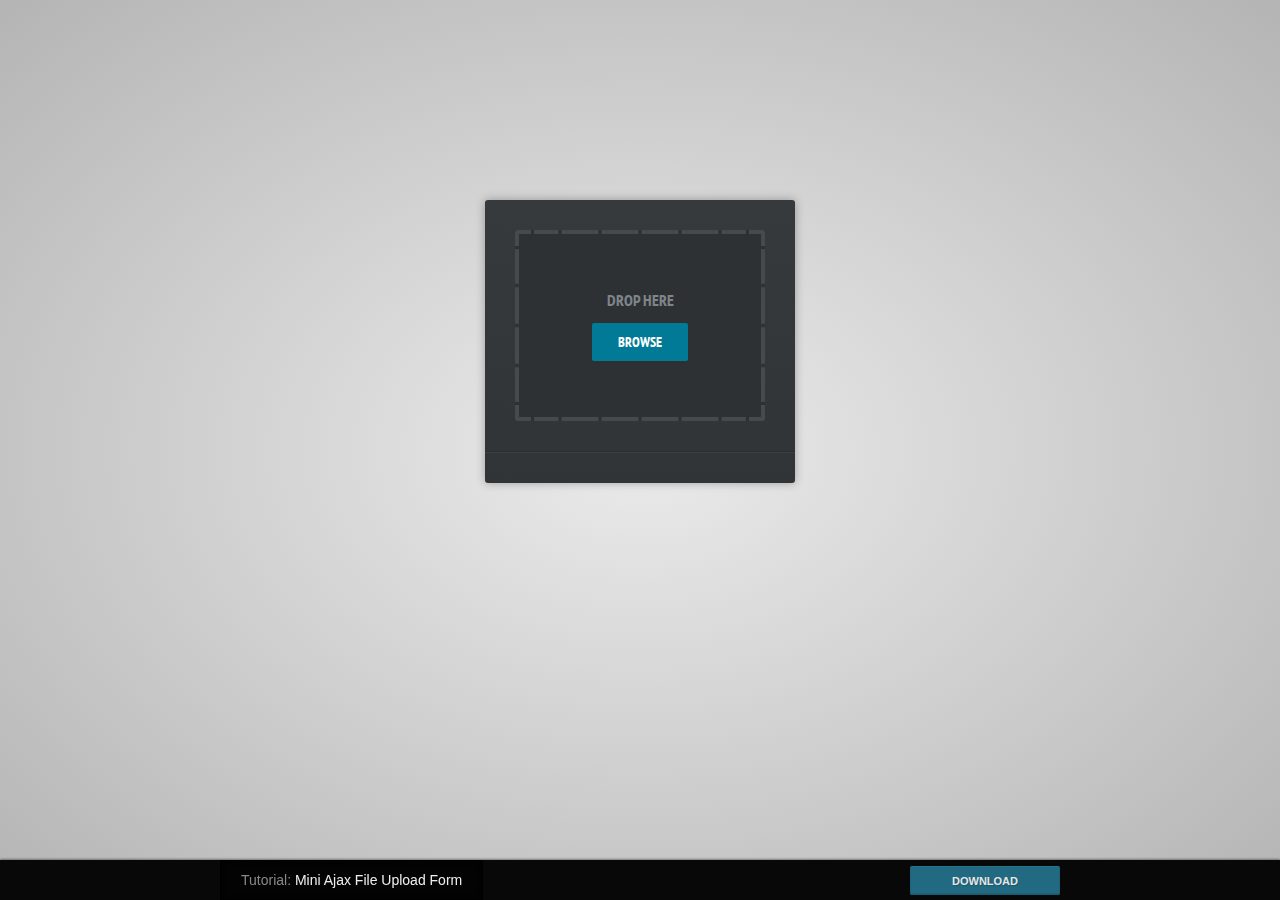
<file: lib/mini-upload-form/index.html>
<!DOCTYPE html>
<html>

	<head>
		<meta charset="utf-8"/>
		<title>Mini Ajax File Upload Form</title>

		<!-- Google web fonts -->
		<link href="http://fonts.googleapis.com/css?family=PT+Sans+Narrow:400,700" rel='stylesheet' />

		<!-- The main CSS file -->
		<link href="assets/css/style.css" rel="stylesheet" />
	</head>

	<body>

		<form id="upload" method="post" action="upload.php" enctype="multipart/form-data">
			<div id="drop">
				Drop Here

				<a>Browse</a>
				<input type="file" name="upl" multiple />
			</div>

			<ul>
				<!-- The file uploads will be shown here -->
			</ul>

		</form>

		<footer>
            <h2><a href="http://tutorialzine.com/2013/05/mini-ajax-file-upload-form/"><i>Tutorial:</i> Mini Ajax File Upload Form</a></h2>
            <div id="tzine-actions">
            	
	            <a id="tzine-download" href="http://tutorialzine.com/2013/05/mini-ajax-file-upload-form/" title="Download This Example!">Download</a>
            </div>
        </footer>
        
		<!-- JavaScript Includes -->
		<script src="https://ajax.googleapis.com/ajax/libs/jquery/1.9.1/jquery.min.js"></script>
		<script src="assets/js/jquery.knob.js"></script>

		<!-- jQuery File Upload Dependencies -->
		<script src="assets/js/jquery.ui.widget.js"></script>
		<script src="assets/js/jquery.iframe-transport.js"></script>
		<script src="assets/js/jquery.fileupload.js"></script>
		
		<!-- Our main JS file -->
		<script src="assets/js/script.js"></script>


		<!-- Only used for the demos. Please ignore and remove. --> 
        <script src="http://cdn.tutorialzine.com/misc/enhance/v1.js" async></script>

	</body>
</html>
</file>
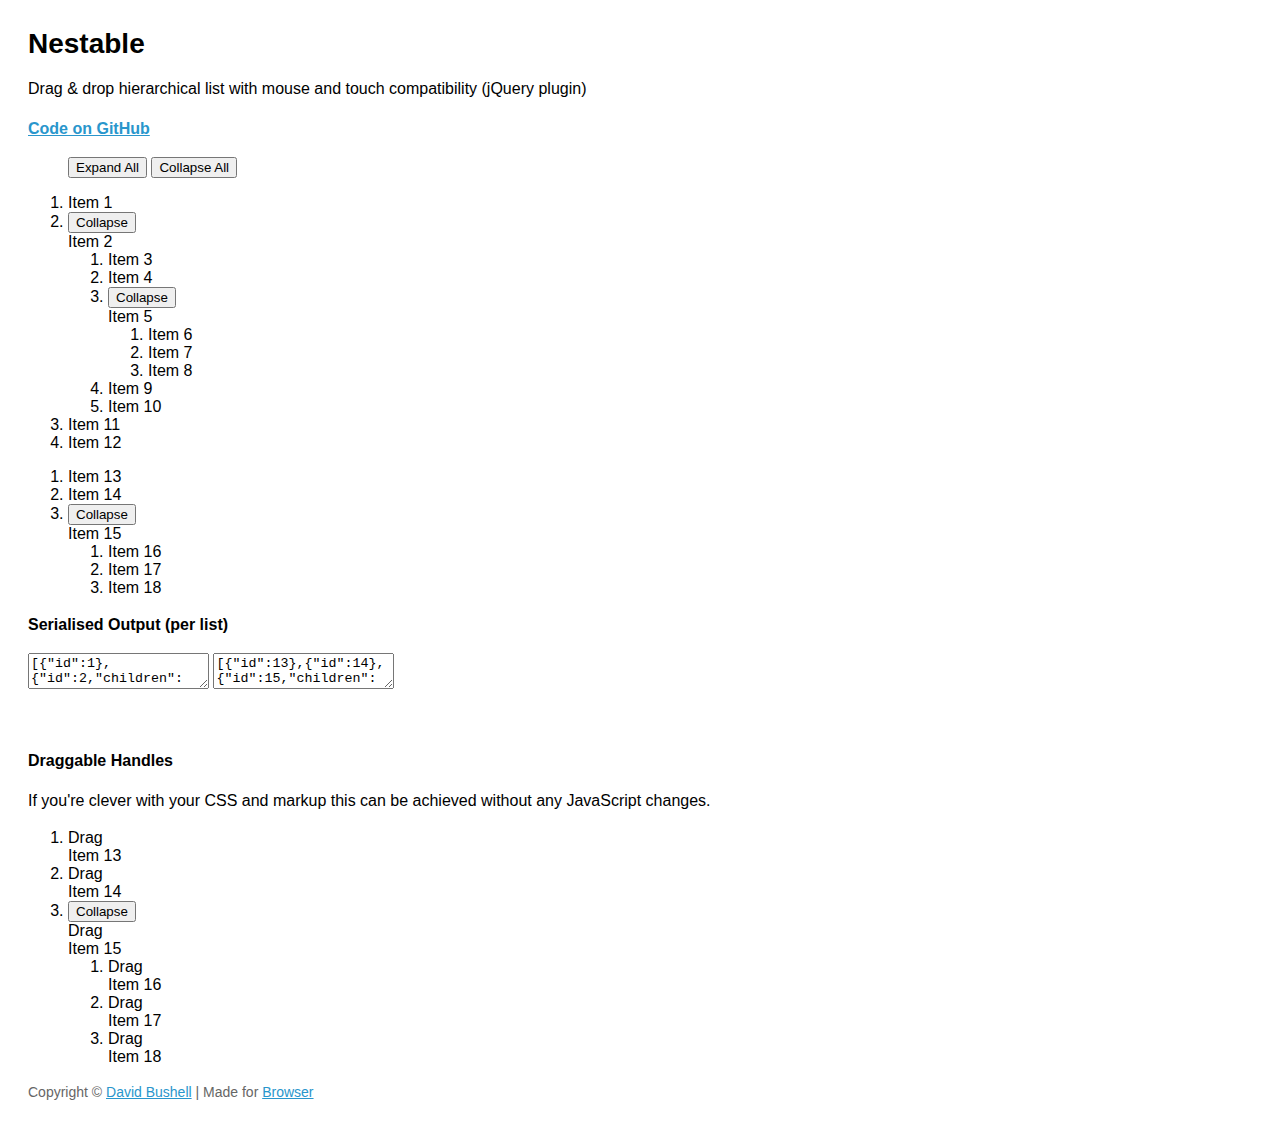
<file: lib/nestable/index.html>
<!DOCTYPE html>
<!--[if lt IE 7]> <html lang="en" class="lt-ie9 lt-ie8 lt-ie7"> <![endif]-->
<!--[if IE 7]>    <html lang="en" class="lt-ie9 lt-ie8"> <![endif]-->
<!--[if IE 8]>    <html lang="en" class="lt-ie9"> <![endif]-->
<!--[if IE 9]>    <html lang="en" class="ie9"> <![endif]-->
<!--[if gt IE 9]><!--> <html lang="en"> <!--<![endif]-->
<head>
    <meta charset="utf-8">
    <meta name="viewport" content="width=device-width, initial-scale=1, minimum-scale=1">
    <title>Nestable</title>
    <style type="text/css">

.cf:after { visibility: hidden; display: block; font-size: 0; content: " "; clear: both; height: 0; }
* html .cf { zoom: 1; }
*:first-child+html .cf { zoom: 1; }

html { margin: 0; padding: 0; }
body { font-size: 100%; margin: 0; padding: 1.75em; font-family: 'Helvetica Neue', Arial, sans-serif; }

h1 { font-size: 1.75em; margin: 0 0 0.6em 0; }

a { color: #2996cc; }
a:hover { text-decoration: none; }

p { line-height: 1.5em; }
.small { color: #666; font-size: 0.875em; }
.large { font-size: 1.25em; }



    </style>
</head>
<body>

    <h1>Nestable</h1>

    <p>Drag &amp; drop hierarchical list with mouse and touch compatibility (jQuery plugin)</p>

    <p><strong><a href="https://github.com/dbushell/Nestable">Code on GitHub</a></strong></p>

    <menu id="nestable-menu">
        <button type="button" data-action="expand-all">Expand All</button>
        <button type="button" data-action="collapse-all">Collapse All</button>
    </menu>

    <div class="cf nestable-lists">

        <div class="dd" id="nestable">
            <ol class="dd-list">
                <li class="dd-item" data-id="1">
                    <div class="dd-handle">Item 1</div>
                </li>
                <li class="dd-item" data-id="2">
                    <div class="dd-handle">Item 2</div>
                    <ol class="dd-list">
                        <li class="dd-item" data-id="3"><div class="dd-handle">Item 3</div></li>
                        <li class="dd-item" data-id="4"><div class="dd-handle">Item 4</div></li>
                        <li class="dd-item" data-id="5">
                            <div class="dd-handle">Item 5</div>
                            <ol class="dd-list">
                                <li class="dd-item" data-id="6"><div class="dd-handle">Item 6</div></li>
                                <li class="dd-item" data-id="7"><div class="dd-handle">Item 7</div></li>
                                <li class="dd-item" data-id="8"><div class="dd-handle">Item 8</div></li>
                            </ol>
                        </li>
                        <li class="dd-item" data-id="9"><div class="dd-handle">Item 9</div></li>
                        <li class="dd-item" data-id="10"><div class="dd-handle">Item 10</div></li>
                    </ol>
                </li>
                <li class="dd-item" data-id="11">
                    <div class="dd-handle">Item 11</div>
                </li>
                <li class="dd-item" data-id="12">
                    <div class="dd-handle">Item 12</div>
                </li>
            </ol>
        </div>

        <div class="dd" id="nestable2">
            <ol class="dd-list">
                <li class="dd-item" data-id="13">
                    <div class="dd-handle">Item 13</div>
                </li>
                <li class="dd-item" data-id="14">
                    <div class="dd-handle">Item 14</div>
                </li>
                <li class="dd-item" data-id="15">
                    <div class="dd-handle">Item 15</div>
                    <ol class="dd-list">
                        <li class="dd-item" data-id="16"><div class="dd-handle">Item 16</div></li>
                        <li class="dd-item" data-id="17"><div class="dd-handle">Item 17</div></li>
                        <li class="dd-item" data-id="18"><div class="dd-handle">Item 18</div></li>
                    </ol>
                </li>
            </ol>
        </div>

    </div>

    <p><strong>Serialised Output (per list)</strong></p>

    <textarea id="nestable-output"></textarea>
    <textarea id="nestable2-output"></textarea>

    <p>&nbsp;</p>

    <div class="cf nestable-lists">

    <p><strong>Draggable Handles</strong></p>

    <p>If you're clever with your CSS and markup this can be achieved without any JavaScript changes.</p>

        <div class="dd" id="nestable3">
            <ol class="dd-list">
                <li class="dd-item dd3-item" data-id="13">
                    <div class="dd-handle dd3-handle">Drag</div><div class="dd3-content">Item 13</div>
                </li>
                <li class="dd-item dd3-item" data-id="14">
                    <div class="dd-handle dd3-handle">Drag</div><div class="dd3-content">Item 14</div>
                </li>
                <li class="dd-item dd3-item" data-id="15">
                    <div class="dd-handle dd3-handle">Drag</div><div class="dd3-content">Item 15</div>
                    <ol class="dd-list">
                        <li class="dd-item dd3-item" data-id="16">
                            <div class="dd-handle dd3-handle">Drag</div><div class="dd3-content">Item 16</div>
                        </li>
                        <li class="dd-item dd3-item" data-id="17">
                            <div class="dd-handle dd3-handle">Drag</div><div class="dd3-content">Item 17</div>
                        </li>
                        <li class="dd-item dd3-item" data-id="18">
                            <div class="dd-handle dd3-handle">Drag</div><div class="dd3-content">Item 18</div>
                        </li>
                    </ol>
                </li>
            </ol>
        </div>

    </div>

    <p class="small">Copyright &copy; <a href="http://dbushell.com/">David Bushell</a> | Made for <a href="http://www.browserlondon.com/">Browser</a></p>

<script src="http://ajax.googleapis.com/ajax/libs/jquery/1.7.2/jquery.min.js"></script>
<script src="jquery.nestable.js"></script>
<script>

$(document).ready(function()
{

    var updateOutput = function(e)
    {
        var list   = e.length ? e : $(e.target),
            output = list.data('output');
        if (window.JSON) {
            output.val(window.JSON.stringify(list.nestable('serialize')));//, null, 2));
        } else {
            output.val('JSON browser support required for this demo.');
        }
    };

    // activate Nestable for list 1
    $('#nestable').nestable({
        group: 1
    })
    .on('change', updateOutput);
    
    // activate Nestable for list 2
    $('#nestable2').nestable({
        group: 1
    })
    .on('change', updateOutput);

    // output initial serialised data
    updateOutput($('#nestable').data('output', $('#nestable-output')));
    updateOutput($('#nestable2').data('output', $('#nestable2-output')));

    $('#nestable-menu').on('click', function(e)
    {
        var target = $(e.target),
            action = target.data('action');
        if (action === 'expand-all') {
            $('.dd').nestable('expandAll');
        }
        if (action === 'collapse-all') {
            $('.dd').nestable('collapseAll');
        }
    });

    $('#nestable3').nestable();

});
</script>
</body>
</html>
</file>
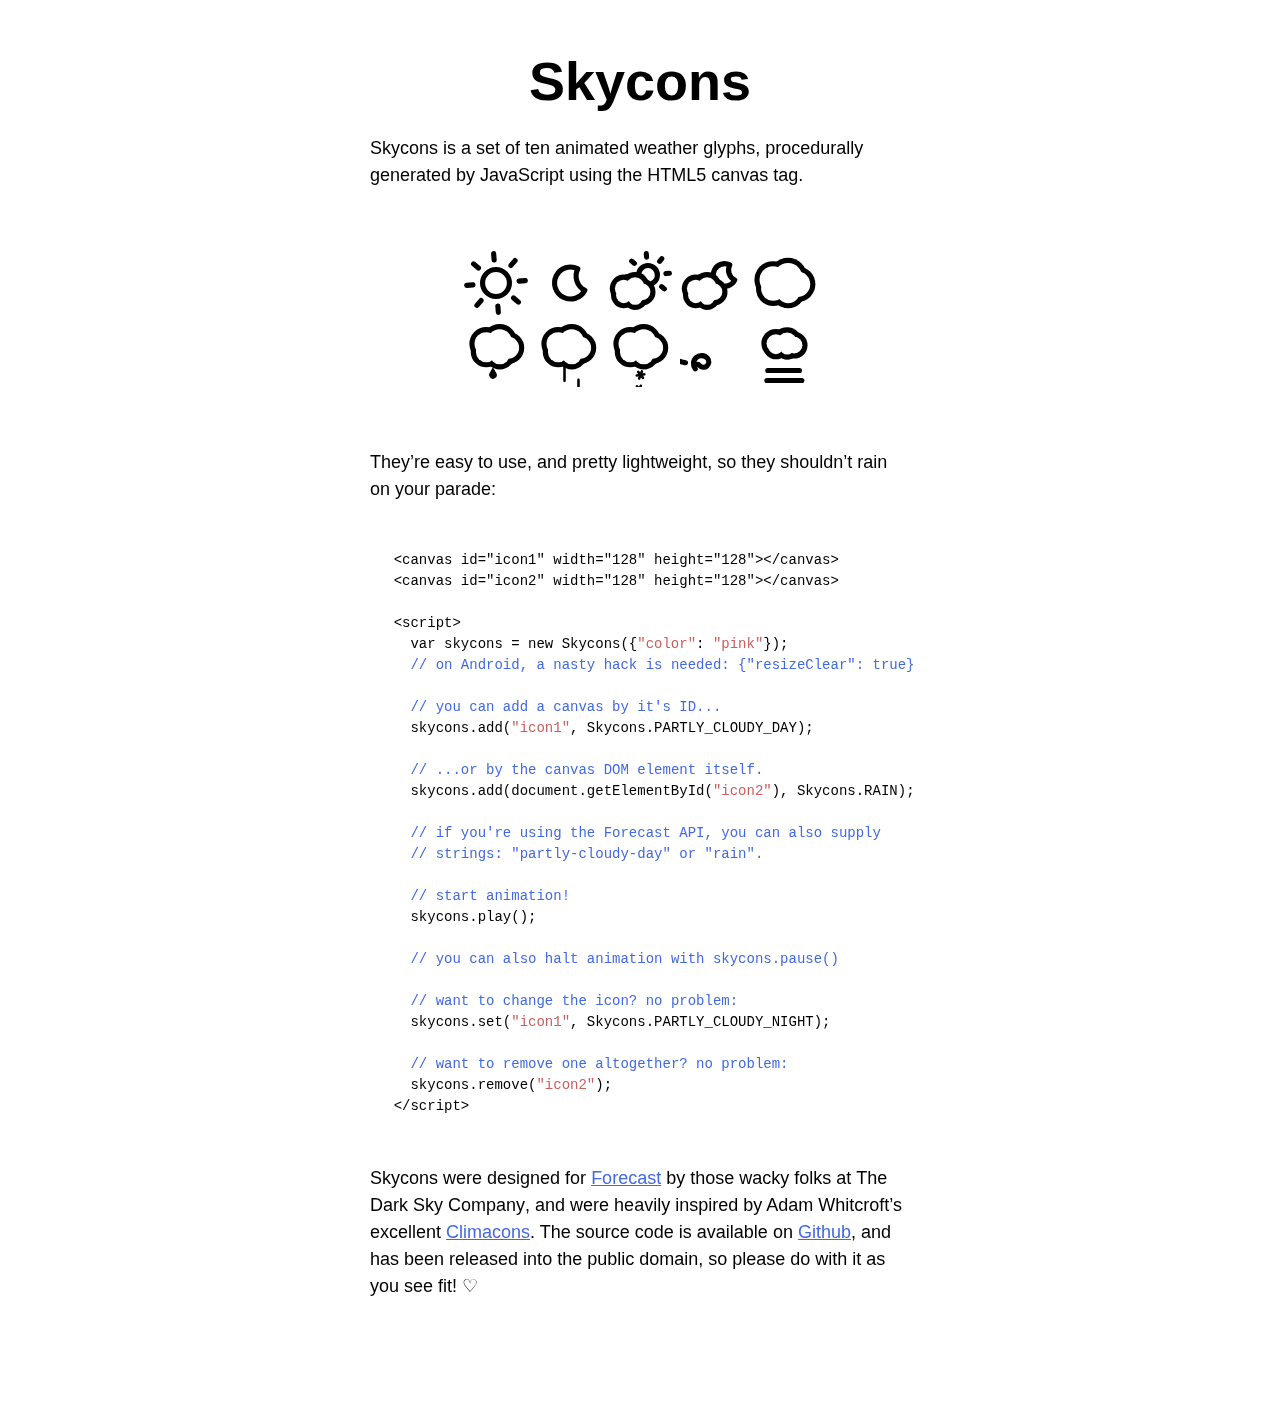
<file: lib/skycons/index.html>
<!DOCTYPE html>
<html>
  <head>
    <title>Skycons</title>
    <meta charset="us-ascii">

    <style type="text/css">
      body {
        font: 300 112.5%/1.5em "Helvetica", "Arial", sans-serif;
        margin: 3em 3em 6em;
        padding: 0;
      }

      article {
        margin: auto;
        width: 30em;
      }

      h1 {
        font-size: 3em;
        line-height: 1em;
        text-align: center;
        margin: 0.5em 0;
      }

      p {
        margin: 1.5em 0;
      }

      figure {
        margin: 3em auto;
        width: 368px;
        height: 152px;
      }

      canvas {
        display: block;
        float: left;
        margin-left: 8px;
        margin-top: 8px;
      }

      pre {
        font: 77.8%/1.5em "Lucida Sans Typewriter", "Lucida Console", "Monaco", "Bitstream Vera Sans Mono", monospace;
        margin: 3.375em 1.6875em;
      }

      a, pre span.comment {
        color: royalblue;
      }

      a:visited, pre span.constant {
        color: indianred;
      }
    </style>
  </head>

  <body>
    <article>
      <h1>Skycons</h1>

      <p><strong>Skycons</strong> is a set of ten animated weather glyphs,
      procedurally generated by JavaScript using the HTML5 canvas tag.</p>

      <figure class="icons">
        <canvas id="clear-day" width="64" height="64">
        </canvas>

        <canvas id="clear-night" width="64" height="64">
        </canvas>

        <canvas id="partly-cloudy-day" width="64" height="64">
        </canvas>

        <canvas id="partly-cloudy-night" width="64" height="64">
        </canvas>

        <canvas id="cloudy" width="64" height="64">
        </canvas>

        <canvas id="rain" width="64" height="64">
        </canvas>

        <canvas id="sleet" width="64" height="64">
        </canvas>

        <canvas id="snow" width="64" height="64">
        </canvas>

        <canvas id="wind" width="64" height="64">
        </canvas>

        <canvas id="fog" width="64" height="64">
        </canvas>
      </figure>

      <p>They&rsquo;re easy to use, and pretty lightweight, so they
      shouldn&rsquo;t rain on your parade:</p>

      <pre>&lt;canvas id="icon1" width="128" height="128"&gt;&lt;/canvas&gt;
&lt;canvas id="icon2" width="128" height="128"&gt;&lt;/canvas&gt;

&lt;script&gt;
  var skycons = new Skycons({<span class="constant">"color"</span>: <span class="constant">"pink"</span>});
  <span class="comment">// on Android, a nasty hack is needed: {"resizeClear": true}</span>

  <span class="comment">// you can add a canvas by it's ID...</span>
  skycons.add(<span class="constant">"icon1"</span>, Skycons.PARTLY_CLOUDY_DAY);

  <span class="comment">// ...or by the canvas DOM element itself.</span>
  skycons.add(document.getElementById(<span class="constant">"icon2"</span>), Skycons.RAIN);

  <span class="comment">// if you're using the Forecast API, you can also supply
  // strings: "partly-cloudy-day" or "rain".</span>

  <span class="comment">// start animation!</span>
  skycons.play();

  <span class="comment">// you can also halt animation with skycons.pause()</span>

  <span class="comment">// want to change the icon? no problem:</span>
  skycons.set(<span class="constant">"icon1"</span>, Skycons.PARTLY_CLOUDY_NIGHT);

  <span class="comment">// want to remove one altogether? no problem:</span>
  skycons.remove(<span class="constant">"icon2"</span>);
&lt;/script&gt;</pre>

      <p>Skycons were designed for <a href="http://forecast.io/">Forecast</a>
      by those wacky folks at <strong>The Dark Sky Company</strong>, and were
      heavily inspired by Adam Whitcroft&rsquo;s excellent
      <a href="http://adamwhitcroft.com/climacons/">Climacons</a>. The source
      code is available on
      <a href="http://github.com/darkskyapp/skycons">Github</a>, and has been
      released into the public domain, so please do with it as you see fit!
      &#9825;</p>
    </article>

    <script src="skycons.js"></script>

    <script>
      var icons = new Skycons(),
          list  = [
            "clear-day", "clear-night", "partly-cloudy-day",
            "partly-cloudy-night", "cloudy", "rain", "sleet", "snow", "wind",
            "fog"
          ],
          i;

      for(i = list.length; i--; )
        icons.set(list[i], list[i]);

      icons.play();
    </script>
  </body>
</html>
</file>
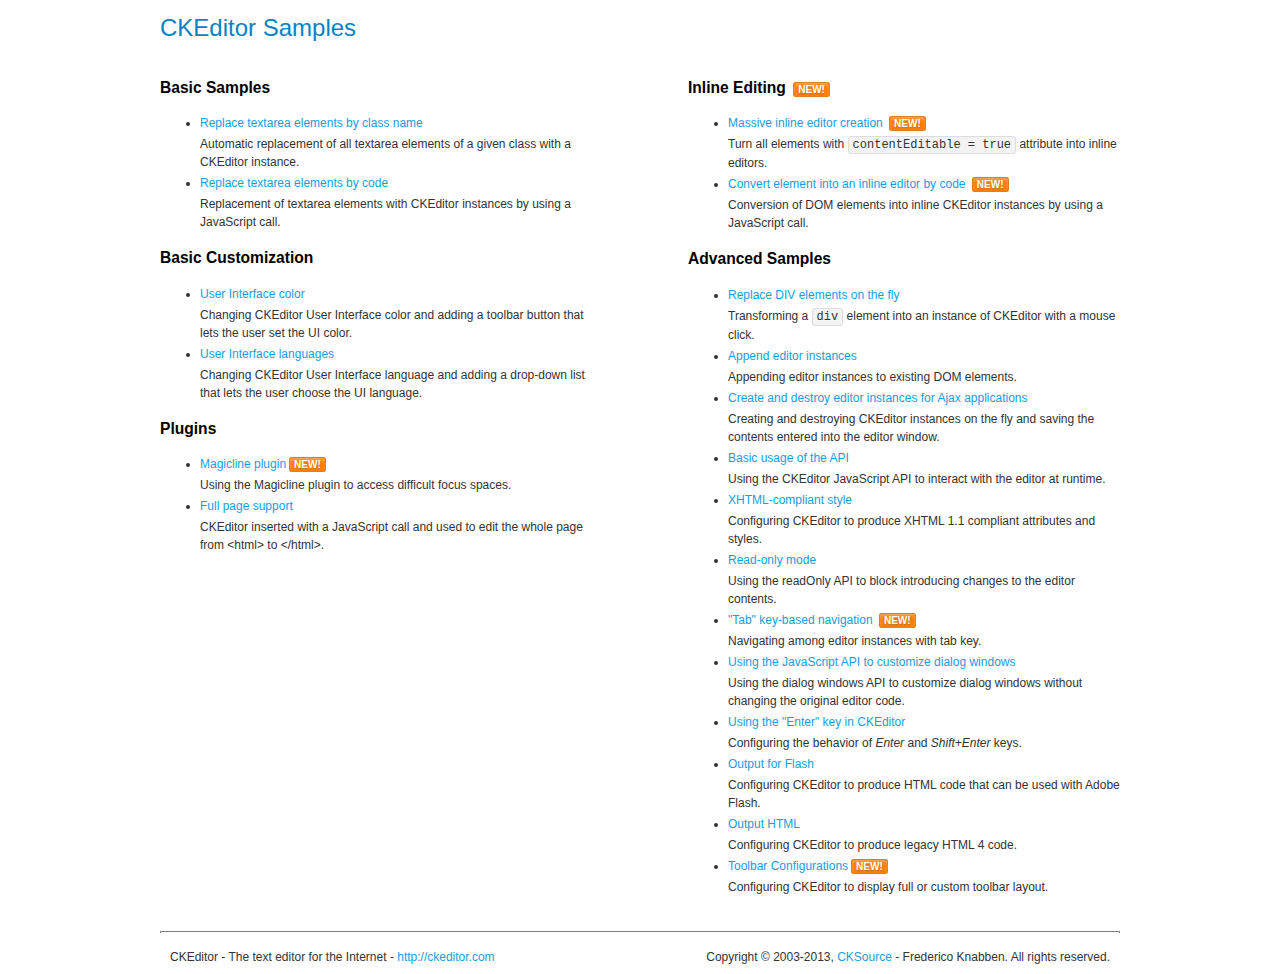
<file: lib/ckeditor/samples/index.html>
<!DOCTYPE html>
<!--
Copyright (c) 2003-2013, CKSource - Frederico Knabben. All rights reserved.
For licensing, see LICENSE.html or http://ckeditor.com/license
-->
<html>
<head>
	<title>CKEditor Samples</title>
	<meta charset="utf-8">
	<link rel="stylesheet" href="sample.css">
</head>
<body>
	<h1 class="samples">
		CKEditor Samples
	</h1>
	<div class="twoColumns">
		<div class="twoColumnsLeft">
			<h2 class="samples">
				Basic Samples
			</h2>
			<dl class="samples">
				<dt><a class="samples" href="replacebyclass.html">Replace textarea elements by class name</a></dt>
				<dd>Automatic replacement of all textarea elements of a given class with a CKEditor instance.</dd>

				<dt><a class="samples" href="replacebycode.html">Replace textarea elements by code</a></dt>
				<dd>Replacement of textarea elements with CKEditor instances by using a JavaScript call.</dd>
			</dl>

			<h2 class="samples">
				Basic Customization
			</h2>
			<dl class="samples">
				<dt><a class="samples" href="uicolor.html">User Interface color</a></dt>
				<dd>Changing CKEditor User Interface color and adding a toolbar button that lets the user set the UI color.</dd>

				<dt><a class="samples" href="uilanguages.html">User Interface languages</a></dt>
				<dd>Changing CKEditor User Interface language and adding a drop-down list that lets the user choose the UI language.</dd>
			</dl>


			<h2 class="samples">Plugins</h2>
<dl class="samples">
<dt><a class="samples" href="plugins/magicline/magicline.html">Magicline plugin</a><span class="new">New!</span></dt>
<dd>Using the Magicline plugin to access difficult focus spaces.</dd>

<dt><a class="samples" href="plugins/wysiwygarea/fullpage.html">Full page support</a></dt>
<dd>CKEditor inserted with a JavaScript call and used to edit the whole page from &lt;html&gt; to &lt;/html&gt;.</dd>
</dl>
		</div>
		<div class="twoColumnsRight">
			<h2 class="samples">
				Inline Editing <span class="new">New!</span>
			</h2>
			<dl class="samples">
				<dt><a class="samples" href="inlineall.html">Massive inline editor creation</a> <span class="new">New!</span></dt>
				<dd>Turn all elements with <code>contentEditable = true</code> attribute into inline editors.</dd>

				<dt><a class="samples" href="inlinebycode.html">Convert element into an inline editor by code</a> <span class="new">New!</span></dt>
				<dd>Conversion of DOM elements into inline CKEditor instances by using a JavaScript call.</dd>

				
			</dl>

			<h2 class="samples">
				Advanced Samples
			</h2>
			<dl class="samples">
				<dt><a class="samples" href="divreplace.html">Replace DIV elements on the fly</a></dt>
				<dd>Transforming a <code>div</code> element into an instance of CKEditor with a mouse click.</dd>

				<dt><a class="samples" href="appendto.html">Append editor instances</a></dt>
				<dd>Appending editor instances to existing DOM elements.</dd>

				<dt><a class="samples" href="ajax.html">Create and destroy editor instances for Ajax applications</a></dt>
				<dd>Creating and destroying CKEditor instances on the fly and saving the contents entered into the editor window.</dd>

				<dt><a class="samples" href="api.html">Basic usage of the API</a></dt>
				<dd>Using the CKEditor JavaScript API to interact with the editor at runtime.</dd>

				<dt><a class="samples" href="xhtmlstyle.html">XHTML-compliant style</a></dt>
				<dd>Configuring CKEditor to produce XHTML 1.1 compliant attributes and styles.</dd>

				<dt><a class="samples" href="readonly.html">Read-only mode</a></dt>
				<dd>Using the readOnly API to block introducing changes to the editor contents.</dd>

				<dt><a class="samples" href="tabindex.html">"Tab" key-based navigation</a> <span class="new">New!</span></dt>
				<dd>Navigating among editor instances with tab key.</dd>


				
<dt><a class="samples" href="plugins/dialog/dialog.html">Using the JavaScript API to customize dialog windows</a></dt>
<dd>Using the dialog windows API to customize dialog windows without changing the original editor code.</dd>

<dt><a class="samples" href="plugins/enterkey/enterkey.html">Using the &quot;Enter&quot; key in CKEditor</a></dt>
<dd>Configuring the behavior of <em>Enter</em> and <em>Shift+Enter</em> keys.</dd>

<dt><a class="samples" href="plugins/htmlwriter/outputforflash.html">Output for Flash</a></dt>
<dd>Configuring CKEditor to produce HTML code that can be used with Adobe Flash.</dd>

<dt><a class="samples" href="plugins/htmlwriter/outputhtml.html">Output HTML</a></dt>
<dd>Configuring CKEditor to produce legacy HTML 4 code.</dd>

<dt><a class="samples" href="plugins/toolbar/toolbar.html">Toolbar Configurations</a><span class="new">New!</span></dt>
<dd>Configuring CKEditor to display full or custom toolbar layout.</dd>

			</dl>
		</div>
	</div>
	<div id="footer">
		<hr>
		<p>
			CKEditor - The text editor for the Internet - <a class="samples" href="http://ckeditor.com/">http://ckeditor.com</a>
		</p>
		<p id="copy">
			Copyright &copy; 2003-2013, <a class="samples" href="http://cksource.com/">CKSource</a> - Frederico Knabben. All rights reserved.
		</p>
	</div>
</body>
</html>
</file>
<file: lib/ckeditor/samples/sample.css>
/*
Copyright (c) 2003-2013, CKSource - Frederico Knabben. All rights reserved.
For licensing, see LICENSE.html or http://ckeditor.com/license
*/

html, body, h1, h2, h3, h4, h5, h6, div, span, blockquote, p, address, form, fieldset, img, ul, ol, dl, dt, dd, li, hr, table, td, th, strong, em, sup, sub, dfn, ins, del, q, cite, var, samp, code, kbd, tt, pre
{
	line-height: 1.5em;
}

body
{
	padding: 10px 30px;
}

input, textarea, select, option, optgroup, button, td, th
{
	font-size: 100%;
}

pre, code, kbd, samp, tt
{
	font-family: monospace,monospace;
	font-size: 1em;
}

body {
    width: 960px;
    margin: 0 auto;
}

code
{
	background: #f3f3f3;
	border: 1px solid #ddd;
	padding: 1px 4px;

	-moz-border-radius: 3px;
	-webkit-border-radius: 3px;
	border-radius: 3px;
}

.new
{
	background: #FF7E00;
	border: 1px solid #DA8028;
	color: #fff;
	font-size: 10px;
	font-weight: bold;
	padding: 1px 4px;
	text-shadow: 0 1px 0 #C97626;
	text-transform: uppercase;
	margin: 0 0 0 3px;

	-moz-border-radius: 3px;
	-webkit-border-radius: 3px;
	border-radius: 3px;

	-moz-box-shadow: 0 2px 3px 0 #FFA54E inset;
	-webkit-box-shadow: 0 2px 3px 0 #FFA54E inset;
	box-shadow: 0 2px 3px 0 #FFA54E inset;
}

h1.samples
{
	color: #0782C1;
	font-size: 200%;
	font-weight: normal;
	margin: 0;
	padding: 0;
}

h1.samples a
{
	color: #0782C1;
	text-decoration: none;
	border-bottom: 1px dotted #0782C1;
}

.samples a:hover
{
	border-bottom: 1px dotted #0782C1;
}

h2.samples
{
	color: #000000;
	font-size: 130%;
	margin: 15px 0 0 0;
	padding: 0;
}

p, blockquote, address, form, pre, dl, h1.samples, h2.samples
{
	margin-bottom: 15px;
}

ul.samples
{
	margin-bottom: 15px;
}

.clear
{
	clear: both;
}

fieldset
{
	margin: 0;
	padding: 10px;
}

body, input, textarea
{
	color: #333333;
	font-family: Arial, Helvetica, sans-serif;
}

body
{
	font-size: 75%;
}

a.samples
{
	color: #189DE1;
	text-decoration: none;
}

form
{
	margin: 0;
	padding: 0;
}

pre.samples
{
	background-color: #F7F7F7;
	border: 1px solid #D7D7D7;
	overflow: auto;
	padding: 0.25em;
	white-space: pre-wrap; /* CSS 2.1 */
	word-wrap: break-word; /* IE7 */
	-moz-tab-size: 4;
	-o-tab-size: 4;
	-webkit-tab-size: 4;
	tab-size: 4;
}

#footer
{
	clear: both;
	padding-top: 10px;
}

#footer hr
{
	margin: 10px 0 15px 0;
	height: 1px;
	border: solid 1px gray;
	border-bottom: none;
}

#footer p
{
	margin: 0 10px 10px 10px;
	float: left;
}

#footer #copy
{
	float: right;
}

#outputSample
{
	width: 100%;
	table-layout: fixed;
}

#outputSample thead th
{
	color: #dddddd;
	background-color: #999999;
	padding: 4px;
	white-space: nowrap;
}

#outputSample tbody th
{
	vertical-align: top;
	text-align: left;
}

#outputSample pre
{
	margin: 0;
	padding: 0;
}

.description
{
	border: 1px dotted #B7B7B7;
	margin-bottom: 10px;
	padding: 10px 10px 0;
	overflow: hidden;
}

label
{
	display: block;
	margin-bottom: 6px;
}

/**
 *	CKEditor editables are automatically set with the "cke_editable" class
 *	plus cke_editable_(inline|themed) depending on the editor type.
 */

/* Style a bit the inline editables. */
.cke_editable.cke_editable_inline
{
	cursor: pointer;
}

/* Once an editable element gets focused, the "cke_focus" class is
   added to it, so we can style it differently. */
.cke_editable.cke_editable_inline.cke_focus
{
	box-shadow: inset 0px 0px 20px 3px #ddd, inset 0 0 1px #000;
	outline: none;
	background: #eee;
	cursor: text;
}

/* Avoid pre-formatted overflows inline editable. */
.cke_editable_inline pre
{
	white-space: pre-wrap;
	word-wrap: break-word;
}

/**
 *	Samples index styles.
 */

.twoColumns,
.twoColumnsLeft,
.twoColumnsRight
{
	overflow: hidden;
}

.twoColumnsLeft,
.twoColumnsRight
{
	width: 45%;
}

.twoColumnsLeft
{
	float: left;
}

.twoColumnsRight
{
	float: right;
}

dl.samples
{
	padding: 0 0 0 40px;
}
dl.samples > dt
{
	display: list-item;
	list-style-type: disc;
	list-style-position: outside;
	margin: 0 0 3px;
}
dl.samples > dd
{
	margin: 0 0 3px;
}
.warning
{
    color: #ff0000;
	background-color: #FFCCBA;
    border: 2px dotted #ff0000;
	padding: 15px 10px;
	margin: 10px 0;
}

/* Used on inline samples */

blockquote
{
	font-style: italic;
	font-family: Georgia, Times, "Times New Roman", serif;
	padding: 2px 0;
	border-style: solid;
	border-color: #ccc;
	border-width: 0;
}

.cke_contents_ltr blockquote
{
	padding-left: 20px;
	padding-right: 8px;
	border-left-width: 5px;
}

.cke_contents_rtl blockquote
{
	padding-left: 8px;
	padding-right: 20px;
	border-right-width: 5px;
}

img.right {
    border: 1px solid #ccc;
    float: right;
    margin-left: 15px;
    padding: 5px;
}

img.left {
    border: 1px solid #ccc;
    float: left;
    margin-right: 15px;
    padding: 5px;
}
</file>
<file: lib/mini-upload-form/assets/css/style.css>
/*-------------------------
    Simple reset
--------------------------*/


*{
    margin:0;
    padding:0;
}


/*-------------------------
    General Styles
--------------------------*/


html{
    background-color:#ebebec;

    background-image:-webkit-radial-gradient(center, #ebebec, #b4b4b4);
    background-image:-moz-radial-gradient(center, #ebebec, #b4b4b4);
    background-image:radial-gradient(center, #ebebec, #b4b4b4);

    min-height:900px;
}

body{
    font:15px/1.3 Arial, sans-serif;
    color: #4f4f4f;
}

a, a:visited {
    outline:none;
    color:#389dc1;
}

a:hover{
    text-decoration:none;
}

section, footer, header, aside{
    display: block;
}


/*----------------------------
    The file upload form
-----------------------------*/


#upload{
    font-family:'PT Sans Narrow', sans-serif;
    background-color:#373a3d;

    background-image:-webkit-linear-gradient(top, #373a3d, #313437);
    background-image:-moz-linear-gradient(top, #373a3d, #313437);
    background-image:linear-gradient(top, #373a3d, #313437);

    width:250px;
    padding:30px;
    border-radius:3px;

    margin:200px auto 100px;
    box-shadow: 0 0 10px rgba(0, 0, 0, 0.3);
}

#drop{
    background-color: #2E3134;
    padding: 40px 50px;
    margin-bottom: 30px;
    border: 20px solid rgba(0, 0, 0, 0);
    border-radius: 3px;
    border-image: url('../img/border-image.png') 25 repeat;
    text-align: center;
    text-transform: uppercase;

    font-size:16px;
    font-weight:bold;
    color:#7f858a;
}

#drop a{
    background-color:#007a96;
    padding:12px 26px;
    color:#fff;
    font-size:14px;
    border-radius:2px;
    cursor:pointer;
    display:inline-block;
    margin-top:12px;
    line-height:1;
}

#drop a:hover{
    background-color:#0986a3;
}

#drop input{
    display:none;
}

#upload ul{
    list-style:none;
    margin:0 -30px;
    border-top:1px solid #2b2e31;
    border-bottom:1px solid #3d4043;
}

#upload ul li{

    background-color:#333639;

    background-image:-webkit-linear-gradient(top, #333639, #303335);
    background-image:-moz-linear-gradient(top, #333639, #303335);
    background-image:linear-gradient(top, #333639, #303335);

    border-top:1px solid #3d4043;
    border-bottom:1px solid #2b2e31;
    padding:15px;
    height: 52px;

    position: relative;
}

#upload ul li input{
    display: none;
}

#upload ul li p{
    width: 144px;
    overflow: hidden;
    white-space: nowrap;
    color: #EEE;
    font-size: 16px;
    font-weight: bold;
    position: absolute;
    top: 20px;
    left: 100px;
}

#upload ul li i{
    font-weight: normal;
    font-style:normal;
    color:#7f7f7f;
    display:block;
}

#upload ul li canvas{
    top: 15px;
    left: 32px;
    position: absolute;
}

#upload ul li span{
    width: 15px;
    height: 12px;
    background: url('../img/icons.png') no-repeat;
    position: absolute;
    top: 34px;
    right: 33px;
    cursor:pointer;
}

#upload ul li.working span{
    height: 16px;
    background-position: 0 -12px;
}

#upload ul li.error p{
    color:red;
}


/*----------------------------
    The Demo Footer
-----------------------------*/


footer{
    background-color: #080808;
    bottom: 0;
    box-shadow: 0 -1px 2px rgba(0,0,0,0.4);
    height: 40px;
    left: 0;
    position: fixed;
    width: 100%;
    z-index: 100000;
}

footer h2{
    font-size: 14px;
    font-weight: normal;
    position: absolute;
    top:0;
    left: 50%;
    bottom:0;
    margin-left: -420px;
    padding:13px 20px 0;
    border:1px solid #000;
    border-width:0 1px;
    background-color:rgba(0,0,0,0.6);
    box-shadow:0 0 5px #000 inset;
    line-height: 1;
    margin-top: 0;
}

footer h2 a{
    color: #EEEEEE !important;
    text-decoration:none !important;
}

footer h2 i{
    font-style:normal;
    color:#888;
}

#tzine-download{
    opacity:0.9;
    background-color:#257691;
    font-size:11px;
    text-align:center;
    text-transform:uppercase;
    width:150px;
    height:28px;
    line-height:28px;
    text-decoration:none !important;

    display: inline-block;
    border-radius: 2px;
    color: #fff !Important;
    font-weight: bold;
    box-shadow: 0 -1px 2px #1e5e74 inset;

    border-top:1px solid #26849c;

    text-shadow:1px 1px 1px #1e6176;
    margin-top:6px;
}

#tzine-download:hover{
    opacity:1;
}

#tzine-actions{
    position:absolute;
    top:0;
    width:500px;
    right:50%;
    margin-right:-420px;
    text-align:right;
}

#tzine-actions iframe{
    display: inline-block;
    height: 21px;
    width: 95px;
    position: relative;
    float: left;
    margin-top: 11px;
}
</file>
